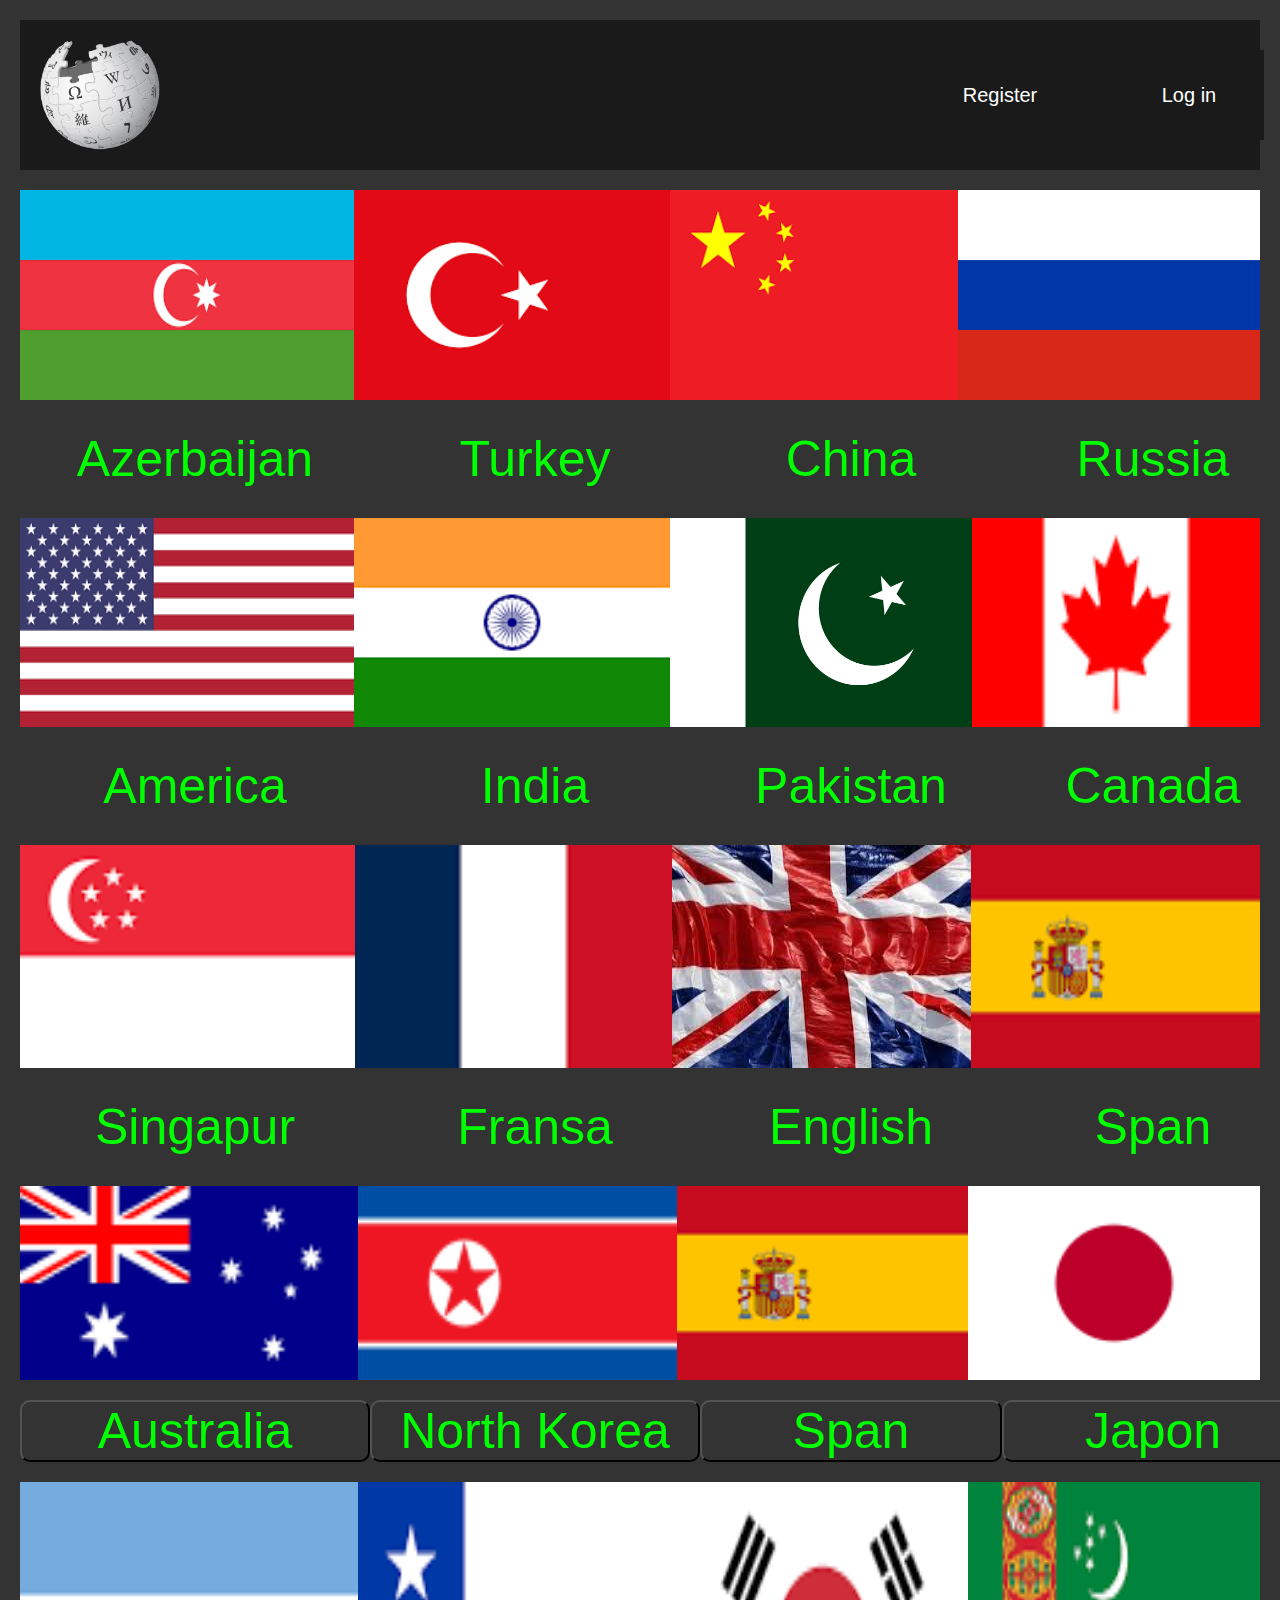
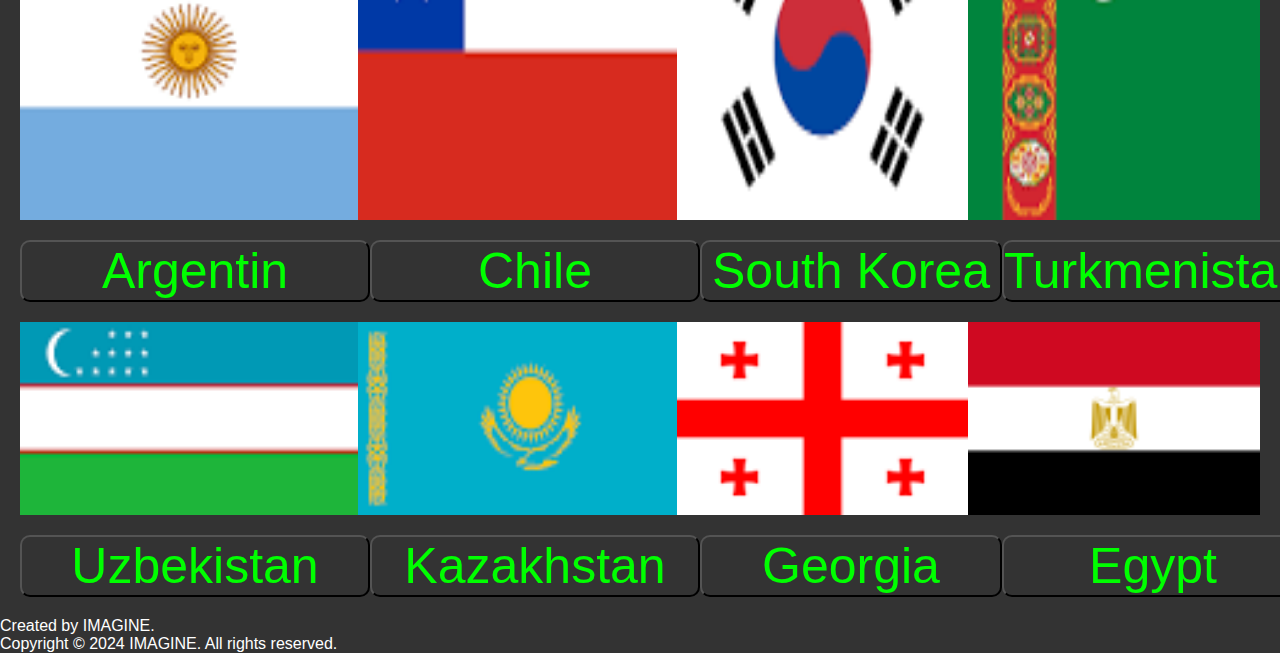
<file: index.html>
<html>
<head>
    <title>Wikipedia 2</title>
    <link rel="stylesheet" href="style.css">
</head>
<body>
    <style>
        body{
            background-color: #333333;
        }
        ul{
            color: #fff;
        }
    </style>
    <div class="navbar">
        <img src="Wikipedia.png" class="Flags">
        <a href="https://akjaeah.github.io/log-in/" class="btn3">
            <button style="height: 90px;width: 150px;font-size: 20px;background-color: rgb(26, 26, 26);margin-left: -10px;color: #fff;outline: none;border: none;transform: translateX(579px);">Log in</button>
        </a>
        <a href="https://akjaeah.github.io/sign-up/" class="btn3">
            <button style="height: 90px;width: 150px;font-size: 20px;background-color: rgb(26, 26, 26);margin-left: -10px;color: #fff;outline: none;border: none;transform: translateX(-150px);">Register</button>
        </a>
    </div>
    <div class="Az">
        <img src="Azerbaijan.png" height="197px" alt="This is a picture" title="Azerbaijan flag" width="350">
        <img src="Turkey.png" alt="This is a picture." title="Turkey Flag" width: 400px height="197" width="330">
        <img src="China.png" alt="This is a picture." title="China Flag" height="197" width="302">
        <img src="Russia.png.png" alt="This is a picture." title="Russia Flag" height="197" width="302">
    </div>
    <div class="button">
        <a href="https://akjaeah.github.io/Azebaijan/">
        <button type="button" style="font-size: 50px;background-color: #333333;color: #00FF00;border-radius: 10px;width: 350px;"><span></span>Azerbaijan</button>
        </a>
        <a href="https://akjaeah.github.io/Turkey/">
            <button type="button" style="font-size: 50px;background-color: #333333;color: #00FF00;border-radius: 10px;width: 330px;"><span></span>Turkey</button>
        </a>
        <a href="https://akjaeah.github.io/China/">
            <button type="button" style="font-size: 50px;background-color: #333333;color: #00FF00;border-radius: 10px;width: 302px;"><span></span>China</button>
        </a>
        <a href="https://akjaeah.github.io/Russia/">
            <button style="font-size: 50px;background-color: #333333;color: #00FF00;border-radius: 10px;width: 302px;">Russia</button>
        </a>
    </div>
    <div>
        <img src="America.png" alt="This is a picture." title="America Flag" height="200" width="350">
        <img src="İndia.png" alt="This is a picture." title="India Flag" height="200" width="330">
        <img src="Pakistan.png" alt="This is a picture." title="Pakistan Flag" height="200" width="302">
        <img src="Canada.png" alt="This is a picture." title="Canada Flag" height="200" width="302">
    </div>
    <div class="button">
        <a href="https://akjaeah.github.io/America/">
            <button style="font-size: 50px;background-color: #333333;color: #00FF00;border-radius: 10px;width: 350px;">America</button>
        </a>
        <a href="https://akjaeah.github.io/India/">
        <button style="font-size: 50px;background-color: #333333;color: #00FF00;border-radius: 10px;width: 330px;">India</button>
        </a>
        <a href="https://akjaeah.github.io/Pakistan/">
            <button style="font-size: 50px;background-color: #333333;color: #00FF00;border-radius: 10px;width: 302px;">Pakistan</button>
        </a>
        <a href="https://akjaeah.github.io/Canada/">
            <button style="font-size: 50px;background-color: #333333;color: #00FF00;border-radius: 10px;width: 302px;">Canada</button>
        </a>
    </div>
    <div>
        <img src="Singapur.png" alt="This is a picture." title="Singapur Flag" height="200" width="350">
        <img src="Fransa.png" alt="This is a picture." title="Fransa Flag" height="200" width="330">
        <img src="English.jpg" alt="This is a picture." title="English Flag" height="200" width="302">
        <img src="Span.png" alt="This is a picture." title="Span Flag" height="200" width="302">
    </div>
    <div class="button">
        <a href="https://akjaeah.github.io/Singapur/">
            <button style="font-size: 50px;background-color: #333333;color: #00FF00;border-radius: 10px;width: 350px;">Singapur</button>
        </a>
        <a href="https://akjaeah.github.io/Fransa/">
            <button style="font-size: 50px;background-color: #333333;color: #00FF00;border-radius: 10px;width: 330px;">Fransa</button>
        </a>
        <a href="https://akjaeah.github.io/English/">
            <button style="font-size: 50px;background-color: #333333;color: #00FF00;border-radius: 10px;width: 302px;">English</button>
        </a>
        <a href="https://akjaeah.github.io/Span/">
            <button style="font-size: 50px;background-color: #333333;color: #00FF00;border-radius: 10px;width: 302px;">Span</button>
        </a>
    </div>
    <div>
        <img src="Australia.png" alt="This is a picture." title="Australia Flag" height="200" width="350">
        <img src="Flag_of_North_Korea.svg.png" alt="This is a picture." title="North Korea Flag" height="200" width="330">
        <img src="Span.png" alt="This is a picture." title="South Korea Flag" height="200" width="302">
        <img src="Japon.png" alt="This is a picture." title="Japon Flag" height="200" width="302">
    </div>
    <div>
        <a href="https://akjaeah.github.io/Australia/">
            <button style="font-size: 50px;background-color: #333333;color: #00FF00;border-radius: 10px;width: 350px;">Australia</button>
        </a>
        <a href="https://akjaeah.github.io/n-Korea/">
            <button style="font-size: 50px;background-color: #333333;color: #00FF00;border-radius: 10px;width: 330px;"> North Korea</button>
        </a>
        <a href="https://akjaeah.github.io/Span/">
            <button style="font-size: 50px;background-color: #333333;color: #00FF00;border-radius: 10px;width: 302px;">Span</button>
        </a>
        <a href="https://akjaeah.github.io/Japon/">
            <button style="font-size: 50px;background-color: #333333;color: #00FF00;border-radius: 10px;width: 302px;">Japon</button>
        </a>
    </div>
    <div>
        <img src="Argentin.png" alt="This is a picture." title="Argentin Flag" height="200" width="350">
        <img src="Cili.png" alt="This is a picture." title="North Korea Flag" height="200" width="330">
        <img src="Korea.png" alt="This is a picture." title="South Korea Flag" height="200" width="302">
        <img src="Turk.png" alt="This is a picture." title="Japon Flag" height="200" width="302">
    </div>
    <div>
        <a href="https://akjaeah.github.io/Argentin/">
            <button style="font-size: 50px;background-color: #333333;color: #00FF00;border-radius: 10px;width: 350px;">Argentin</button>
        </a>
        <a href="https://akjaeah.github.io/Cili/">
            <button style="font-size: 50px;background-color: #333333;color: #00FF00;border-radius: 10px;width: 330px;">Chile</button>
        </a>
        <a href="https://akjaeah.github.io/s-Korea/">
            <button style="font-size: 50px;background-color: #333333;color: #00FF00;border-radius: 10px;width: 302px;">South Korea</button>
        </a>
        <a href="https://akjaeah.github.io/Turkmenistan/">
            <button style="font-size: 50px;background-color: #333333;color: #00FF00;border-radius: 10px;width: 302px;">Turkmenistan</button>
        </a>
    </div>
    <div>
        <img src="Oz.png" alt="This is a picture." title="Uzbekistan Flag" height="200" width="350">
        <img src="Kazak.png" alt="This is a picture." title="North Korea Flag" height="200" width="330">
        <img src="Gur.png" alt="This is a picture." title="Georgia Flag" height="200" width="302">
        <img src="Misir.png" alt="This is a picture." title="Misir Flag" height="200" width="302">
    </div>
    <div>
        <a href="https://akjaeah.github.io/Oz/">
            <button style="font-size: 50px;background-color: #333333;color: #00FF00;border-radius: 10px;width: 350px;">Uzbekistan</button>
        </a>
        <a href="https://akjaeah.github.io/Kazak/">
            <button style="font-size: 50px;background-color: #333333;color: #00FF00;border-radius: 10px;width: 330px;">Kazakhstan</button>
        </a>
        <a href="https://akjaeah.github.io/Gur/">
            <button style="font-size: 50px;background-color: #333333;color: #00FF00;border-radius: 10px;width: 302px;">Georgia</button>
        </a>
        <a href="https://akjaeah.github.io/Misir/">
            <button style="font-size: 50px;background-color: #333333;color: #00FF00;border-radius: 10px;width: 302px;">Egypt</button>
        </a>
    </div>
    <p> </p>
    <p>Created by IMAGINE.</p>
    <p>Copyright © 2024 IMAGINE. All rights reserved.</p>
</body>
</html>
</file>
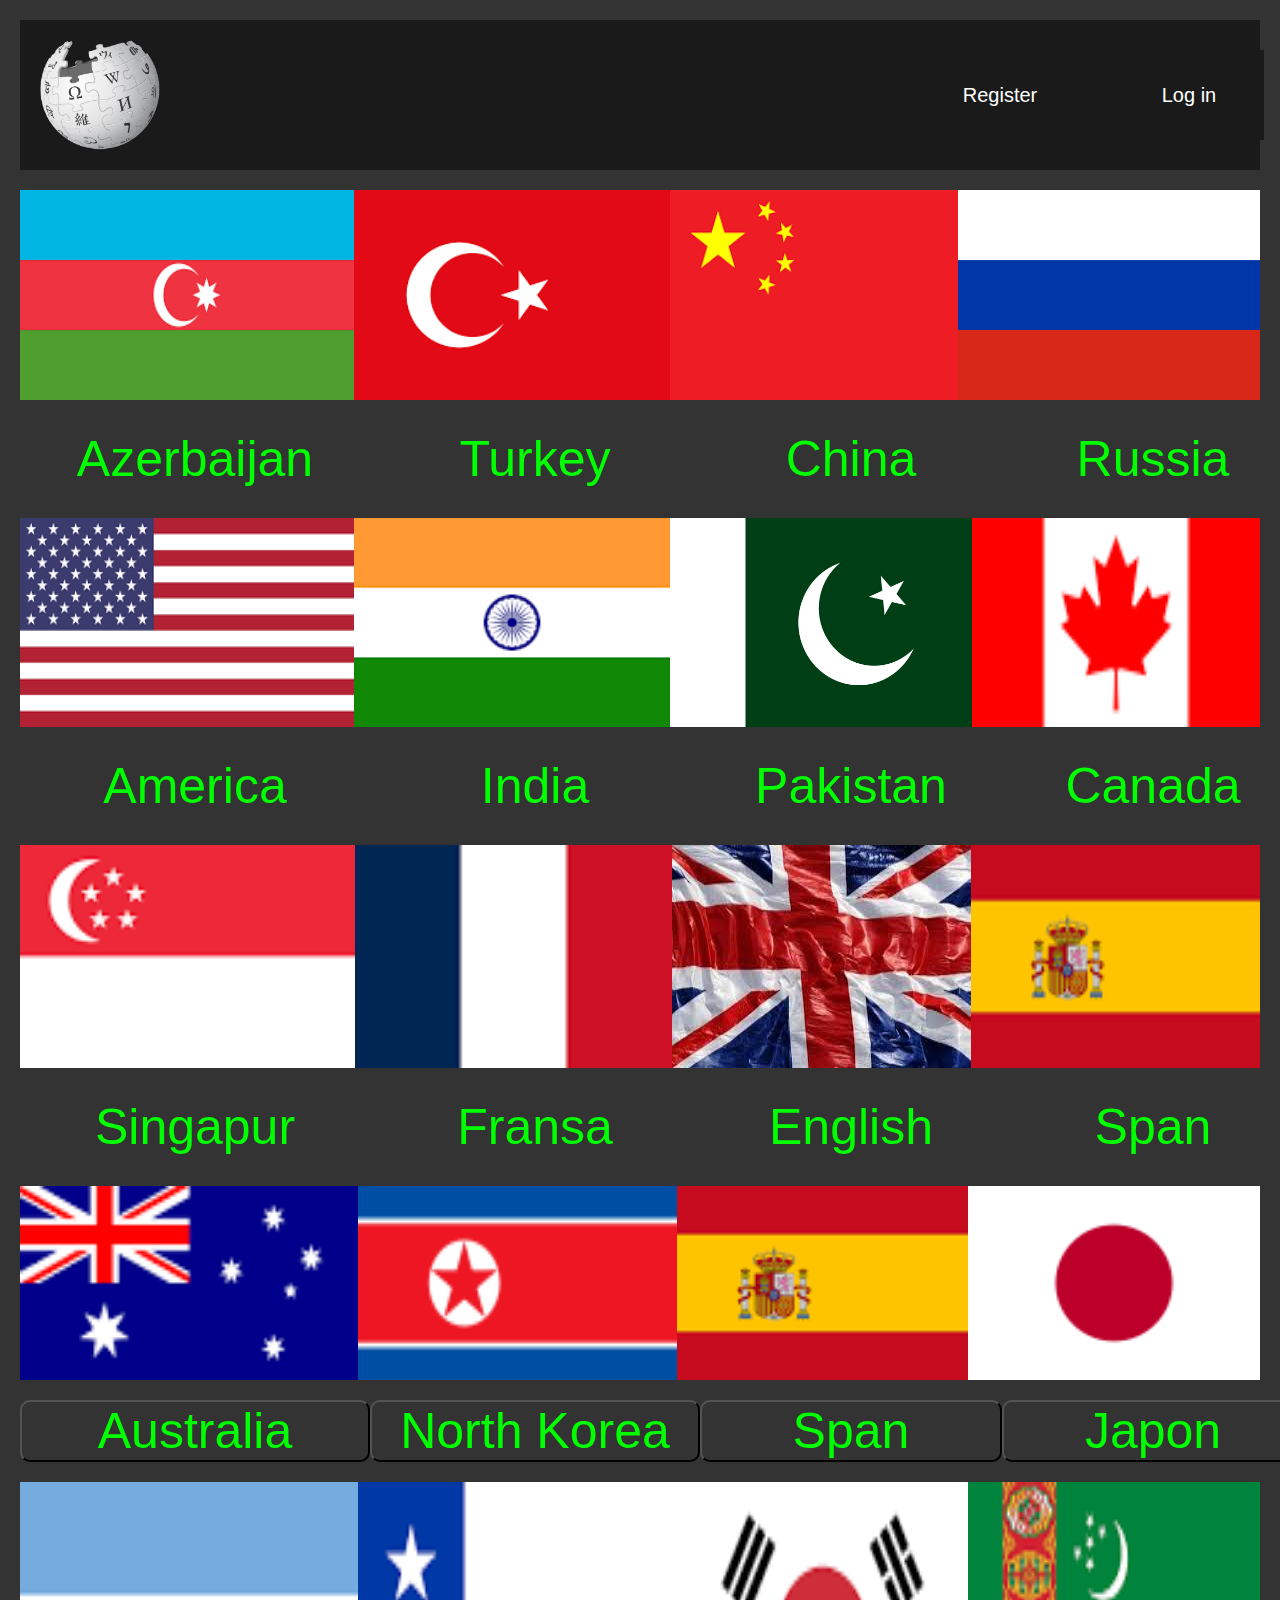
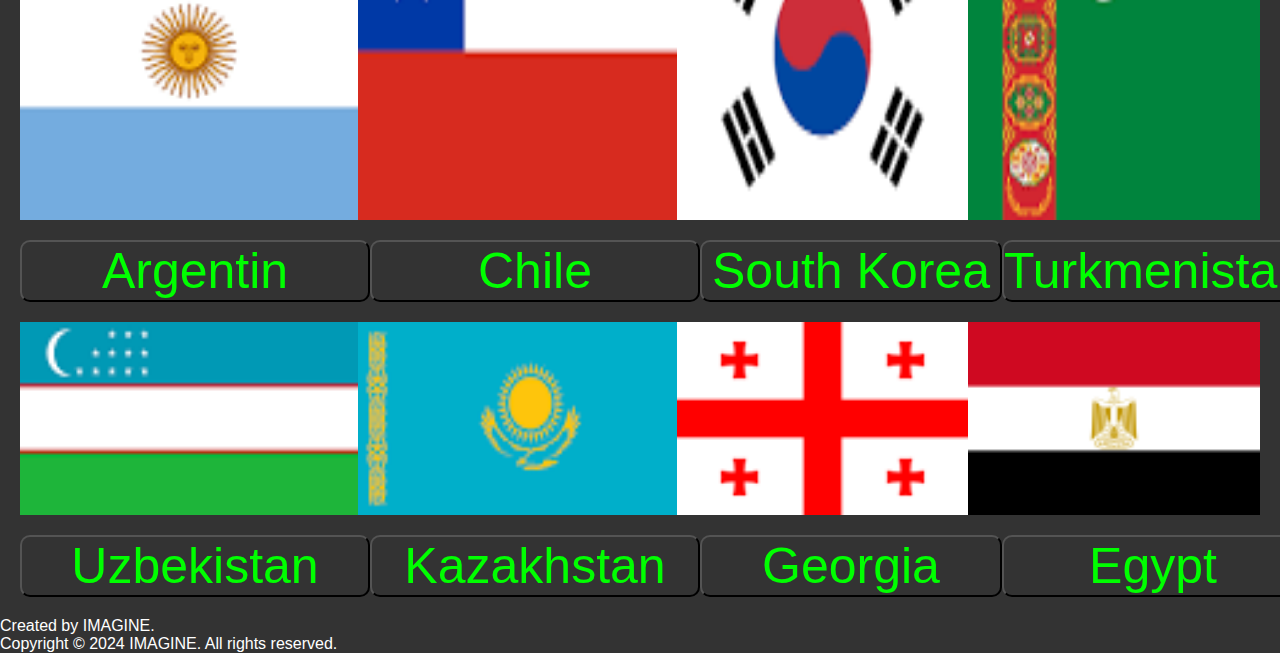
<file: test.html>
<html>
<head>
    <title>Wikipedia 2</title>
    <link rel="stylesheet" href="style.css">
</head>
<body>
    <style>
        body{
            background-color: #333333;
        }
        ul{
            color: #fff;
        }
    </style>
    <div class="navbar">
        <img src="Wikipedia.png" class="Flags">
        <a href="https://akjaeah.github.io/log-in/" class="btn3">
            <button style="height: 90px;width: 150px;font-size: 20px;background-color: rgb(26, 26, 26);margin-left: -10px;color: #fff;outline: none;border: none;transform: translateX(579px);">Log in</button>
        </a>
        <a href="https://akjaeah.github.io/sign-up/" class="btn3">
            <button style="height: 90px;width: 150px;font-size: 20px;background-color: rgb(26, 26, 26);margin-left: -10px;color: #fff;outline: none;border: none;transform: translateX(-150px);">Register</button>
        </a>
    </div>
    <div class="Az">
        <img src="Azerbaijan.png" height="197px" alt="This is a picture" title="Azerbaijan flag" width="350">
        <img src="Turkey.png" alt="This is a picture." title="Turkey Flag" width: 400px height="197" width="330">
        <img src="China.png" alt="This is a picture." title="China Flag" height="197" width="302">
        <img src="Russia.png.png" alt="This is a picture." title="Russia Flag" height="197" width="302">
    </div>
    <div class="button">
        <a href="https://akjaeah.github.io/Azebaijan/">
        <button type="button" style="font-size: 50px;background-color: #333333;color: #00FF00;border-radius: 10px;width: 350px;"><span></span>Azerbaijan</button>
        </a>
        <a href="https://akjaeah.github.io/Turkey/">
            <button type="button" style="font-size: 50px;background-color: #333333;color: #00FF00;border-radius: 10px;width: 330px;"><span></span>Turkey</button>
        </a>
        <a href="https://akjaeah.github.io/China/">
            <button type="button" style="font-size: 50px;background-color: #333333;color: #00FF00;border-radius: 10px;width: 302px;"><span></span>China</button>
        </a>
        <a href="https://akjaeah.github.io/Russia/">
            <button style="font-size: 50px;background-color: #333333;color: #00FF00;border-radius: 10px;width: 302px;">Russia</button>
        </a>
    </div>
    <div>
        <img src="America.png" alt="This is a picture." title="America Flag" height="200" width="350">
        <img src="İndia.png" alt="This is a picture." title="India Flag" height="200" width="330">
        <img src="Pakistan.png" alt="This is a picture." title="Pakistan Flag" height="200" width="302">
        <img src="Canada.png" alt="This is a picture." title="Canada Flag" height="200" width="302">
    </div>
    <div class="button">
        <a href="https://akjaeah.github.io/America/">
            <button style="font-size: 50px;background-color: #333333;color: #00FF00;border-radius: 10px;width: 350px;">America</button>
        </a>
        <a href="https://akjaeah.github.io/India/">
        <button style="font-size: 50px;background-color: #333333;color: #00FF00;border-radius: 10px;width: 330px;">India</button>
        </a>
        <a href="https://akjaeah.github.io/Pakistan/">
            <button style="font-size: 50px;background-color: #333333;color: #00FF00;border-radius: 10px;width: 302px;">Pakistan</button>
        </a>
        <a href="https://akjaeah.github.io/Canada/">
            <button style="font-size: 50px;background-color: #333333;color: #00FF00;border-radius: 10px;width: 302px;">Canada</button>
        </a>
    </div>
    <div>
        <img src="Singapur.png" alt="This is a picture." title="Singapur Flag" height="200" width="350">
        <img src="Fransa.png" alt="This is a picture." title="Fransa Flag" height="200" width="330">
        <img src="English.jpg" alt="This is a picture." title="English Flag" height="200" width="302">
        <img src="Span.png" alt="This is a picture." title="Span Flag" height="200" width="302">
    </div>
    <div class="button">
        <a href="https://akjaeah.github.io/Singapur/">
            <button style="font-size: 50px;background-color: #333333;color: #00FF00;border-radius: 10px;width: 350px;">Singapur</button>
        </a>
        <a href="https://akjaeah.github.io/Fransa/">
            <button style="font-size: 50px;background-color: #333333;color: #00FF00;border-radius: 10px;width: 330px;">Fransa</button>
        </a>
        <a href="https://akjaeah.github.io/English/">
            <button style="font-size: 50px;background-color: #333333;color: #00FF00;border-radius: 10px;width: 302px;">English</button>
        </a>
        <a href="https://akjaeah.github.io/Span/">
            <button style="font-size: 50px;background-color: #333333;color: #00FF00;border-radius: 10px;width: 302px;">Span</button>
        </a>
    </div>
    <div>
        <img src="Australia.png" alt="This is a picture." title="Australia Flag" height="200" width="350">
        <img src="Flag_of_North_Korea.svg.png" alt="This is a picture." title="North Korea Flag" height="200" width="330">
        <img src="Span.png" alt="This is a picture." title="South Korea Flag" height="200" width="302">
        <img src="Japon.png" alt="This is a picture." title="Japon Flag" height="200" width="302">
    </div>
    <div>
        <a href="https://akjaeah.github.io/Australia/">
            <button style="font-size: 50px;background-color: #333333;color: #00FF00;border-radius: 10px;width: 350px;">Australia</button>
        </a>
        <a href="https://akjaeah.github.io/n-Korea/">
            <button style="font-size: 50px;background-color: #333333;color: #00FF00;border-radius: 10px;width: 330px;"> North Korea</button>
        </a>
        <a href="https://akjaeah.github.io/Span/">
            <button style="font-size: 50px;background-color: #333333;color: #00FF00;border-radius: 10px;width: 302px;">Span</button>
        </a>
        <a href="https://akjaeah.github.io/Japon/">
            <button style="font-size: 50px;background-color: #333333;color: #00FF00;border-radius: 10px;width: 302px;">Japon</button>
        </a>
    </div>
    <div>
        <img src="Argentin.png" alt="This is a picture." title="Argentin Flag" height="200" width="350">
        <img src="Cili.png" alt="This is a picture." title="North Korea Flag" height="200" width="330">
        <img src="Korea.png" alt="This is a picture." title="South Korea Flag" height="200" width="302">
        <img src="Turk.png" alt="This is a picture." title="Japon Flag" height="200" width="302">
    </div>
    <div>
        <a href="https://akjaeah.github.io/Argentin/">
            <button style="font-size: 50px;background-color: #333333;color: #00FF00;border-radius: 10px;width: 350px;">Argentin</button>
        </a>
        <a href="https://akjaeah.github.io/Cili/">
            <button style="font-size: 50px;background-color: #333333;color: #00FF00;border-radius: 10px;width: 330px;">Chile</button>
        </a>
        <a href="https://akjaeah.github.io/s-Korea/">
            <button style="font-size: 50px;background-color: #333333;color: #00FF00;border-radius: 10px;width: 302px;">South Korea</button>
        </a>
        <a href="https://akjaeah.github.io/Turkmenistan/">
            <button style="font-size: 50px;background-color: #333333;color: #00FF00;border-radius: 10px;width: 302px;">Turkmenistan</button>
        </a>
    </div>
    <div>
        <img src="Oz.png" alt="This is a picture." title="Uzbekistan Flag" height="200" width="350">
        <img src="Kazak.png" alt="This is a picture." title="North Korea Flag" height="200" width="330">
        <img src="Gur.png" alt="This is a picture." title="Georgia Flag" height="200" width="302">
        <img src="Misir.png" alt="This is a picture." title="Misir Flag" height="200" width="302">
    </div>
    <div>
        <a href="https://akjaeah.github.io/Oz/">
            <button style="font-size: 50px;background-color: #333333;color: #00FF00;border-radius: 10px;width: 350px;">Uzbekistan</button>
        </a>
        <a href="https://akjaeah.github.io/Kazak/">
            <button style="font-size: 50px;background-color: #333333;color: #00FF00;border-radius: 10px;width: 330px;">Kazakhstan</button>
        </a>
        <a href="https://akjaeah.github.io/Gur/">
            <button style="font-size: 50px;background-color: #333333;color: #00FF00;border-radius: 10px;width: 302px;">Georgia</button>
        </a>
        <a href="https://akjaeah.github.io/Misir/">
            <button style="font-size: 50px;background-color: #333333;color: #00FF00;border-radius: 10px;width: 302px;">Egypt</button>
        </a>
    </div>
    <p> </p>
    <p>Created by IMAGINE.</p>
    <p>Copyright © 2024 IMAGINE. All rights reserved.</p>
</body>
</html>
</file>
<file: style.css>
* {
    margin: 0;
    padding: 0;
    box-sizing: border-box;
    font-family: sans-serif;
}
body {
    background-color: #333333;
    color: #fff;
}
.navbar {
    display: flex;
    justify-content: space-between;
    align-items: center;
    padding: 20px;
    background-color: rgb(26, 26, 26);
}
.navbar img {
    width: 120px;
    cursor: pointer;
}
.navbar .btn3 {
    height: 90px;
    width: 150px;
    font-size: 20px;
    background-color: rgb(26, 26, 26);
    color: #fff;
    outline: none;
    border: none;
    margin: 10px;
    text-decoration: none;
    display: flex;
    justify-content: center;
    align-items: center;
}
.Az,
div,
.button {
    display: flex;
    justify-content: space-between;
    margin: 20px;
}
img {
    max-width: 100%;
    height: auto;
}
.button button {
    width: 100%;
    margin: 10px 0;
    font-size: 50px;
    background-color: #333333;
    color: #00FF00;
    border-radius: 10px;
    border: none;
    outline: none;
}
</file>
